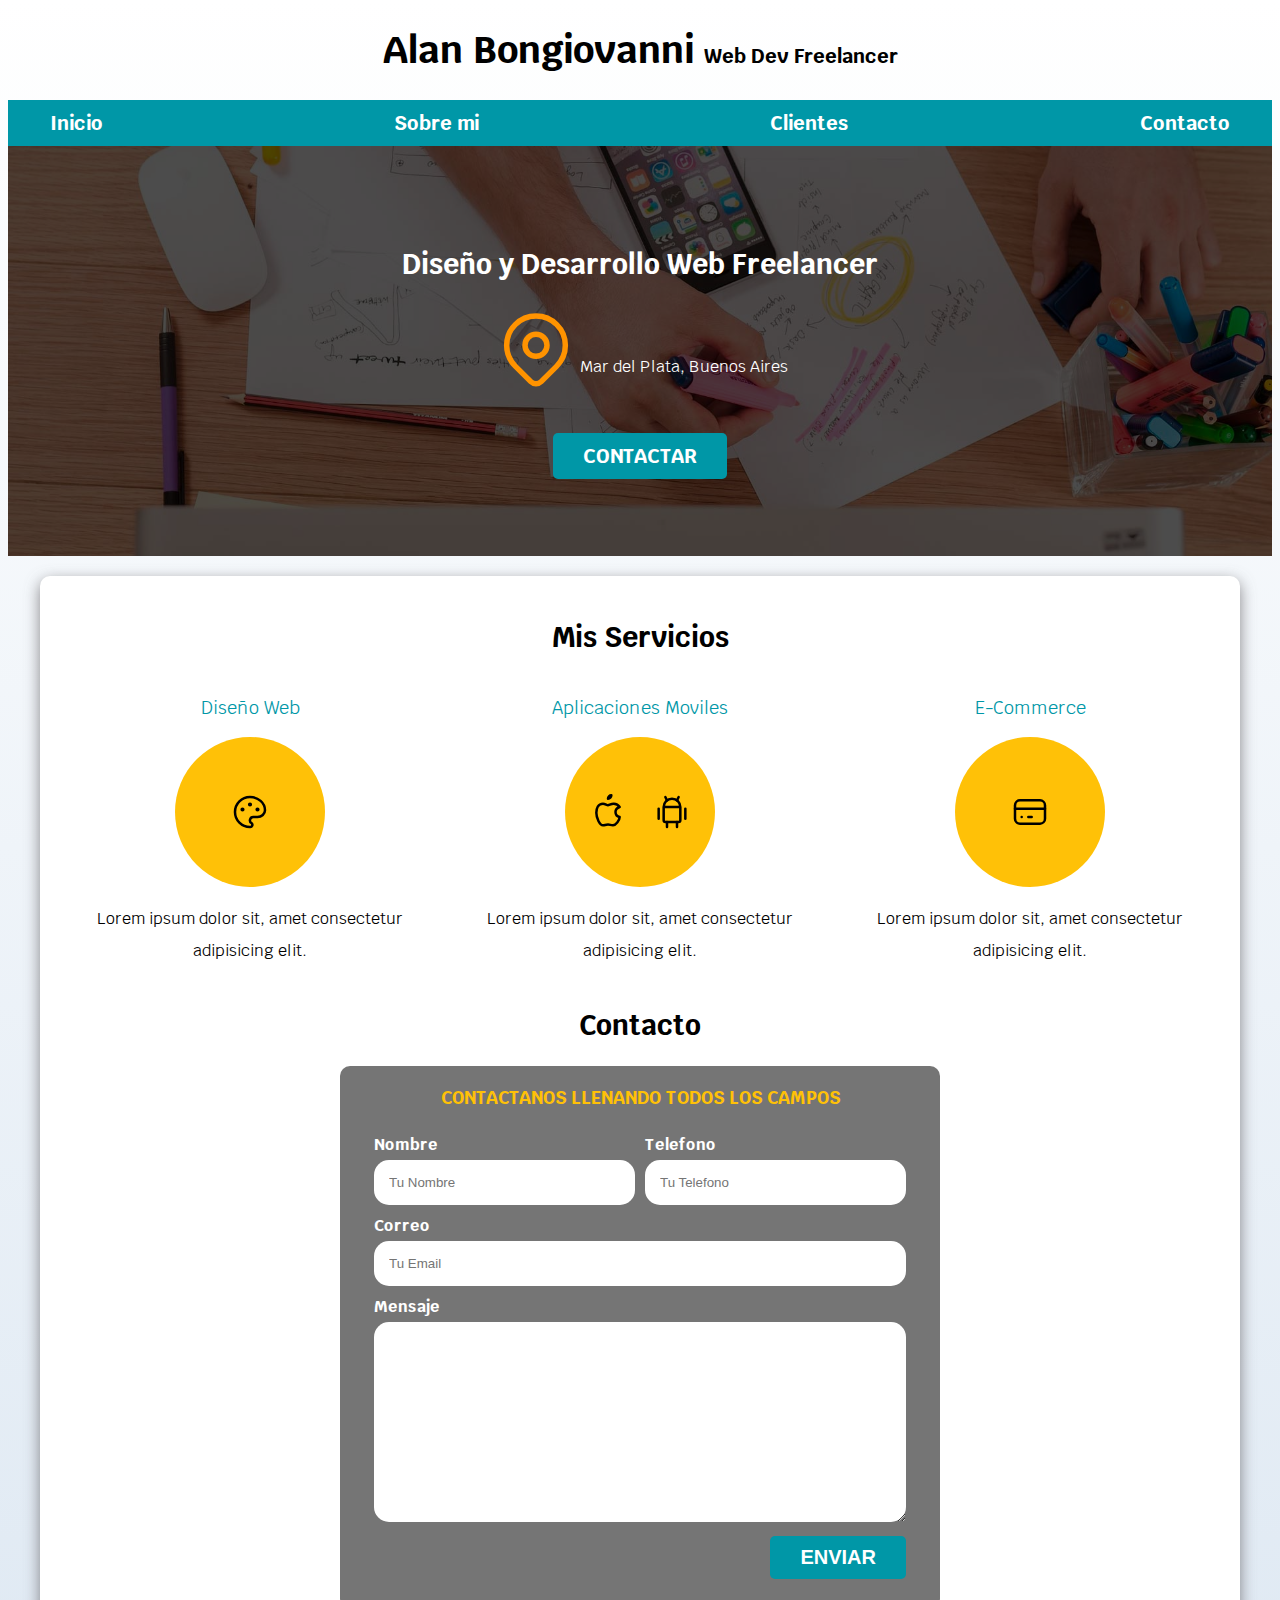
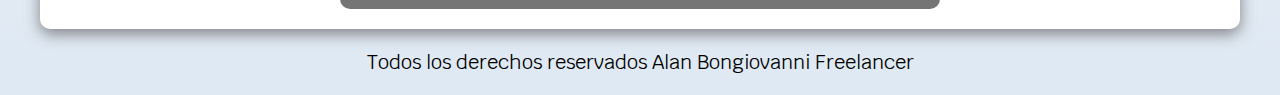
<file: Index.html>
<!DOCTYPE html>
<html lang="en">

<head>
  <meta charset="UTF-8">
  <meta http-equiv="X-UA-Compatible" content="IE=edge">
  <meta name="viewport" content="width=device-width, initial-scale=1.0">
  <title>Diseñador Freelancer</title>
  <link rel="preload" href="css/normalize.css" as="style">
  <link rel="stylessheet" href="css/normalize.css">
  <link href="https://fonts.googleapis.com/css2?family=Krub&display=swap" rel="stylesheet">
  <link rel="preload" href="css/styles.css" as="style">
  <link href="css/styles.css" rel="stylesheet">

</head>

<body>
  <header>
    <h1 class="titulo">Alan Bongiovanni <span>Web Dev Freelancer</span></h1>
  </header>

  <div class="nav-bg">
    <nav class="navegacion-principal contenedor">
      <a href="#">Inicio</a>
      <a href="#">Sobre mi</a>
      <a href="#">Clientes</a>
      <a href="#">Contacto</a>
    </nav>
  </div>

  <section class="hero">
    <div class="contenido-hero">
      <h2>Diseño y Desarrollo Web <span>Freelancer</span></h2>

      <div class="ubicacion">
        <svg xmlns="http://www.w3.org/2000/svg" class="icon icon-tabler icon-tabler-map-pin" width="88" height="88"
          viewBox="0 0 24 24" stroke-width="1.5" stroke="#ff9300" fill="none" stroke-linecap="round"
          stroke-linejoin="round">
          <path stroke="none" d="M0 0h24v24H0z" fill="none" />
          <circle cx="12" cy="11" r="3" />
          <path d="M17.657 16.657l-4.243 4.243a2 2 0 0 1 -2.827 0l-4.244 -4.243a8 8 0 1 1 11.314 0z" />
        </svg>
        <p>Mar del Plata, Buenos Aires</p>
      </div>

      <a class="boton" href="#">Contactar</a>
    </div> <!-- .contenido-hero -->
  </section>

  <main class="contenedor sombra">
    <h2>Mis Servicios</h2>

    <div class="servicios">
      <section class="servicio">
        <h3>Diseño Web</h3>
        <div class="iconos">
          <svg xmlns="http://www.w3.org/2000/svg" class="icon icon-tabler icon-tabler-palette" width="40" height="40"
            viewBox="0 0 24 24" stroke-width="1.5" stroke="#000000" fill="none" stroke-linecap="round"
            stroke-linejoin="round">
            <path stroke="none" d="M0 0h24v24H0z" fill="none" />
            <path
              d="M12 21a9 9 0 1 1 0 -18a9 8 0 0 1 9 8a4.5 4 0 0 1 -4.5 4h-2.5a2 2 0 0 0 -1 3.75a1.3 1.3 0 0 1 -1 2.25" />
            <circle cx="7.5" cy="10.5" r=".5" fill="currentColor" />
            <circle cx="12" cy="7.5" r=".5" fill="currentColor" />
            <circle cx="16.5" cy="10.5" r=".5" fill="currentColor" />
          </svg>
        </div>
        <p>Lorem ipsum dolor sit, amet consectetur adipisicing elit. </p>
      </section>

      <section class="servicio">
        <h3>Aplicaciones Moviles</h3>
        <div class="iconos">
          <svg xmlns="http://www.w3.org/2000/svg" class="icon icon-tabler icon-tabler-brand-apple" width="40"
            height="40" viewBox="0 0 24 24" stroke-width="1.5" stroke="#000000" fill="none" stroke-linecap="round"
            stroke-linejoin="round">
            <path stroke="none" d="M0 0h24v24H0z" fill="none" />
            <path
              d="M9 7c-3 0 -4 3 -4 5.5c0 3 2 7.5 4 7.5c1.088 -.046 1.679 -.5 3 -.5c1.312 0 1.5 .5 3 .5s4 -3 4 -5c-.028 -.01 -2.472 -.403 -2.5 -3c-.019 -2.17 2.416 -2.954 2.5 -3c-1.023 -1.492 -2.951 -1.963 -3.5 -2c-1.433 -.111 -2.83 1 -3.5 1c-.68 0 -1.9 -1 -3 -1z" />
            <path d="M12 4a2 2 0 0 0 2 -2a2 2 0 0 0 -2 2" />
          </svg>
          <svg xmlns="http://www.w3.org/2000/svg" class="icon icon-tabler icon-tabler-brand-android" width="40"
            height="40" viewBox="0 0 24 24" stroke-width="1.5" stroke="#000000" fill="none" stroke-linecap="round"
            stroke-linejoin="round">
            <path stroke="none" d="M0 0h24v24H0z" fill="none" />
            <line x1="4" y1="10" x2="4" y2="16" />
            <line x1="20" y1="10" x2="20" y2="16" />
            <path d="M7 9h10v8a1 1 0 0 1 -1 1h-8a1 1 0 0 1 -1 -1v-8a5 5 0 0 1 10 0" />
            <line x1="8" y1="3" x2="9" y2="5" />
            <line x1="16" y1="3" x2="15" y2="5" />
            <line x1="9" y1="18" x2="9" y2="21" />
            <line x1="15" y1="18" x2="15" y2="21" />
          </svg>
        </div>
        <p>Lorem ipsum dolor sit, amet consectetur adipisicing elit. </p>
      </section>


      <section class="servicio">
        <h3>E-Commerce</h3>
        <div class="iconos">
          <svg xmlns="http://www.w3.org/2000/svg" class="icon icon-tabler icon-tabler-credit-card" width="40"
            height="40" viewBox="0 0 24 24" stroke-width="1.5" stroke="#000000" fill="none" stroke-linecap="round"
            stroke-linejoin="round">
            <path stroke="none" d="M0 0h24v24H0z" fill="none" />
            <rect x="3" y="5" width="18" height="14" rx="3" />
            <line x1="3" y1="10" x2="21" y2="10" />
            <line x1="7" y1="15" x2="7.01" y2="15" />
            <line x1="11" y1="15" x2="13" y2="15" />
          </svg>
        </div>
        <p>Lorem ipsum dolor sit, amet consectetur adipisicing elit. </p>
      </section>
    </div> <!-- Cierre de .Servicios -->


    <section>
      <h2>Contacto</h2>

      <form class="formulario">
        <fieldset>
          <legend>Contactanos llenando todos los campos</legend>

          <div class="contenedor-campos">
            <div class="campo">
              <label>Nombre</label>
              <input class="input-text" type="text" placeholder="Tu Nombre">
            </div>

            <div class="campo">
              <label>Telefono</label>
              <input class="input-text" type="tel" placeholder="Tu Telefono">
            </div>

            <div class="campo">
              <label>Correo</label>
              <input class="input-text" type="email" placeholder="Tu Email">
            </div>

            <div class="campo">
              <label>Mensaje</label>
              <textarea class="input-text"></textarea>
            </div>
          </div> <!-- .contenedorr-campos -->

          <div class="alinear-derecha flex">
            <input class="boton w-sm-100" type="submit" value="Enviar"></input>
          </div>

        </fieldset>
      </form>
    </section>
  </main>

  <footer class="footer">
    <p>Todos los derechos reservados Alan Bongiovanni Freelancer</p>
  </footer>


</body>

</html>
</file>
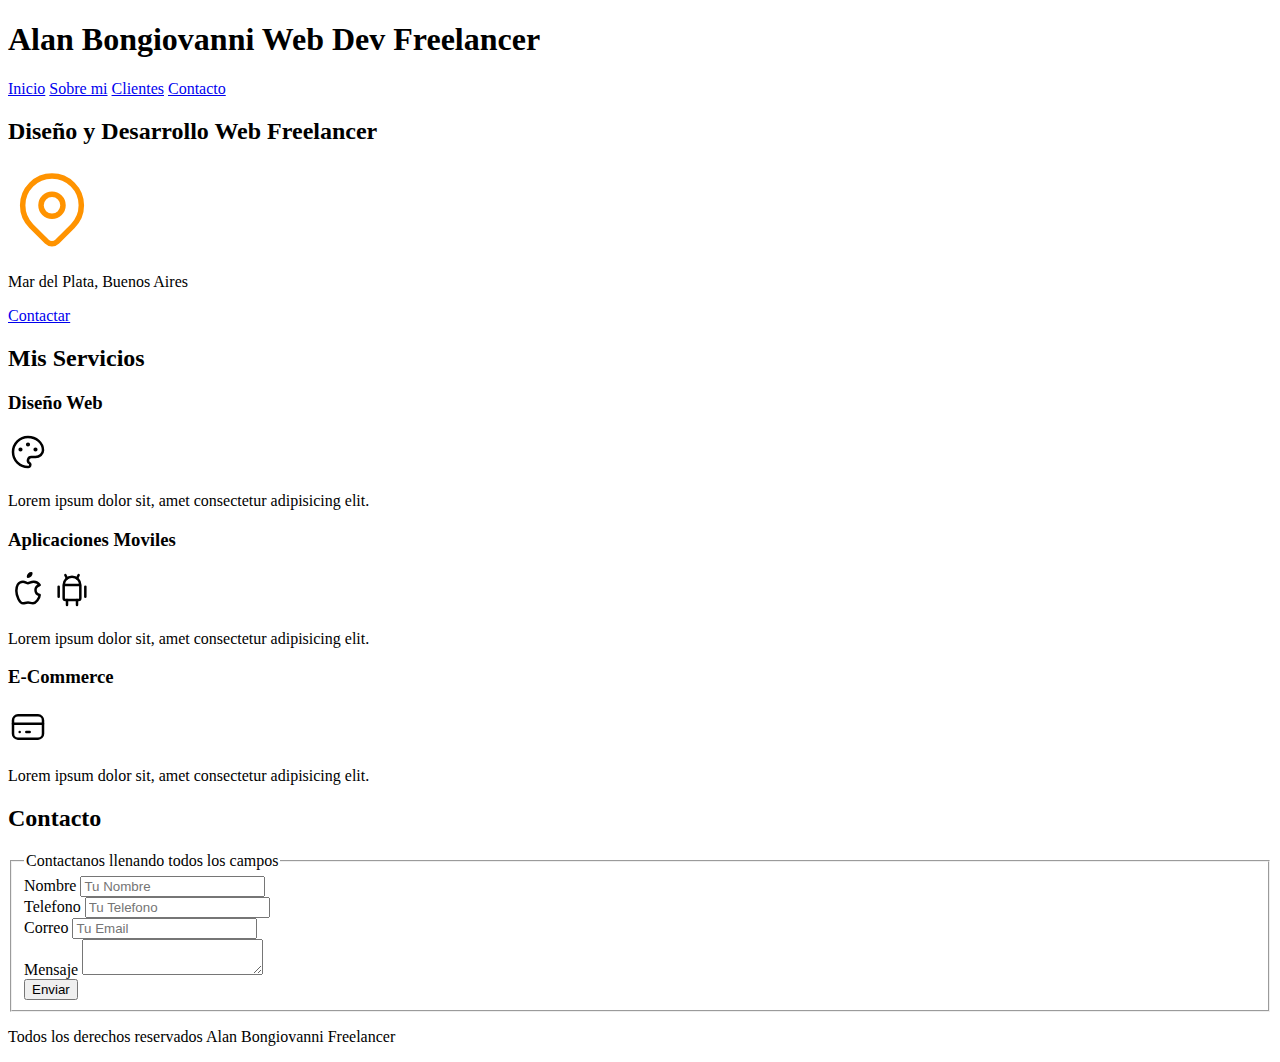
<file: nosotros.html>
<!DOCTYPE html>
<html lang="en">
<head>
    <meta charset="UTF-8">
    <meta http-equiv="X-UA-Compatible" content="IE=edge">
    <meta name="viewport" content="width=device-width, initial-scale=1.0">
    <title>Diseñador Freelancer</title>
    
</head>
<body>
    <header>
        <h1>Alan Bongiovanni Web Dev Freelancer</h1>
    </header>

    <nav>
        <a href="#">Inicio</a>
        <a href="#">Sobre mi</a>
        <a href="#">Clientes</a>
        <a href="#">Contacto</a>
    </nav>


    <section>
        <h2>Diseño y Desarrollo Web Freelancer</h2>
        
            <svg xmlns="http://www.w3.org/2000/svg" class="icon icon-tabler icon-tabler-map-pin" width="88" height="88" viewBox="0 0 24 24" stroke-width="1.5" stroke="#ff9300" fill="none" stroke-linecap="round" stroke-linejoin="round">
                <path stroke="none" d="M0 0h24v24H0z" fill="none"/>
                <circle cx="12" cy="11" r="3" />
                <path d="M17.657 16.657l-4.243 4.243a2 2 0 0 1 -2.827 0l-4.244 -4.243a8 8 0 1 1 11.314 0z" />
             </svg>
             
        <p>Mar del Plata, Buenos Aires</p>


        <a href="#">Contactar</a>
    </section>

     
    <main>
        <h2>Mis Servicios</h2>

    <section>
      <h3>Diseño Web</h3>
      <svg xmlns="http://www.w3.org/2000/svg" class="icon icon-tabler icon-tabler-palette" width="40" height="40" viewBox="0 0 24 24" stroke-width="1.5" stroke="#000000" fill="none" stroke-linecap="round" stroke-linejoin="round">
        <path stroke="none" d="M0 0h24v24H0z" fill="none"/>
        <path d="M12 21a9 9 0 1 1 0 -18a9 8 0 0 1 9 8a4.5 4 0 0 1 -4.5 4h-2.5a2 2 0 0 0 -1 3.75a1.3 1.3 0 0 1 -1 2.25" />
        <circle cx="7.5" cy="10.5" r=".5" fill="currentColor" />
        <circle cx="12" cy="7.5" r=".5" fill="currentColor" />
        <circle cx="16.5" cy="10.5" r=".5" fill="currentColor" />
      </svg><p>Lorem ipsum dolor sit, amet consectetur adipisicing elit. </p>
    </section>

    <section>
      <h3>Aplicaciones Moviles</h3>
      <svg xmlns="http://www.w3.org/2000/svg" class="icon icon-tabler icon-tabler-brand-apple" width="40" height="40" viewBox="0 0 24 24" stroke-width="1.5" stroke="#000000" fill="none" stroke-linecap="round" stroke-linejoin="round">
        <path stroke="none" d="M0 0h24v24H0z" fill="none"/>
        <path d="M9 7c-3 0 -4 3 -4 5.5c0 3 2 7.5 4 7.5c1.088 -.046 1.679 -.5 3 -.5c1.312 0 1.5 .5 3 .5s4 -3 4 -5c-.028 -.01 -2.472 -.403 -2.5 -3c-.019 -2.17 2.416 -2.954 2.5 -3c-1.023 -1.492 -2.951 -1.963 -3.5 -2c-1.433 -.111 -2.83 1 -3.5 1c-.68 0 -1.9 -1 -3 -1z" />
        <path d="M12 4a2 2 0 0 0 2 -2a2 2 0 0 0 -2 2" />
      </svg>
      <svg xmlns="http://www.w3.org/2000/svg" class="icon icon-tabler icon-tabler-brand-android" width="40" height="40" viewBox="0 0 24 24" stroke-width="1.5" stroke="#000000" fill="none" stroke-linecap="round" stroke-linejoin="round">
        <path stroke="none" d="M0 0h24v24H0z" fill="none"/>
        <line x1="4" y1="10" x2="4" y2="16" />
        <line x1="20" y1="10" x2="20" y2="16" />
        <path d="M7 9h10v8a1 1 0 0 1 -1 1h-8a1 1 0 0 1 -1 -1v-8a5 5 0 0 1 10 0" />
        <line x1="8" y1="3" x2="9" y2="5" />
        <line x1="16" y1="3" x2="15" y2="5" />
        <line x1="9" y1="18" x2="9" y2="21" />
        <line x1="15" y1="18" x2="15" y2="21" />
      </svg>

      <p>Lorem ipsum dolor sit, amet consectetur adipisicing elit. </p>
    </section>

    <section>
       <h3>E-Commerce</h3>
       <svg xmlns="http://www.w3.org/2000/svg" class="icon icon-tabler icon-tabler-credit-card" width="40" height="40" viewBox="0 0 24 24" stroke-width="1.5" stroke="#000000" fill="none" stroke-linecap="round" stroke-linejoin="round">
        <path stroke="none" d="M0 0h24v24H0z" fill="none"/>
        <rect x="3" y="5" width="18" height="14" rx="3" />
        <line x1="3" y1="10" x2="21" y2="10" />
        <line x1="7" y1="15" x2="7.01" y2="15" />
        <line x1="11" y1="15" x2="13" y2="15" />
      </svg>
       <p>Lorem ipsum dolor sit, amet consectetur adipisicing elit. </p>
    </section>
      
    </main>
    
    <section>
       <h2>Contacto</h2>   

       <form>
           <fieldset>
               <legend>Contactanos llenando todos los campos</legend>

               <div>
                <label>Nombre</label>
                <input type="text" placeholder="Tu Nombre">
               </div>      
              
               <div>
                <label>Telefono</label>
                <input type="tel" placeholder="Tu Telefono">   
               </div>
               
               <div>
                <label>Correo</label>
                <input type="email" placeholder="Tu Email">   
               </div>
               
               <div>
                <label>Mensaje</label>
                <textarea></textarea> 
               </div>

               <div>
                <input type="submit" value="Enviar"></input>  
               </div>
            
           </fieldset>
       </form>
    </section>

    <footer>
        <p>Todos los derechos reservados Alan Bongiovanni Freelancer</p>
    </footer>
  

</body>
</html>
</file>
<file: css/styles.css>
:root {
    --blanco: #ffffff;
    --oscuro: #212121;
    --primario: #FFC107;
    --secundario: #0097A7;
    --gris: #757575;
    --grisClaro: #DFE9F3;
    --fuente-principal: 3.8rem;
}

/* Globales **/

html {
    font-size: 62.5%;
    box-sizing: border-box;
    /*Hack para Box Model * */
    scroll-snap-type: y mandatory;
}

/** Scroll Snap**/

.servicios, .navegacion-principal, .formulario {
    scroll-snap-align: center;
    scroll-snap-stop: always;
}

*, *:before, *:after {
    box-sizing: inherit;
}

body {
    font-size: 16px;
    /* 1rem = 10px */
    font-family: 'Krub', sans-serif;
    background-image: linear-gradient(to top, #DFE9F3 0%, var(--blanco) 100%);
    /* Agrega un color como fondo **/
}

.contenedor {
    max-width: 120rem;
    margin: 0 auto;
}

.boton {
    background-color: var(--secundario);
    color: var(--blanco);
    padding: 1rem 3rem;
    margin-top: 4rem;
    font-size: 2rem;
    text-decoration: none;
    text-transform: uppercase;
    font-weight: bold;
    border-radius: .5rem;
    width: 90%;
    text-align: center;
    border: none;
}

@media (min-width: 768px) {
    .boton {
        width: auto;
    }
}

.boton:hover {
    cursor: pointer;
}

.sombra {
    -webkit-box-shadow: 0px 5px 15px 0px rgba(94, 90, 94, 0.73);
    -moz-box-shadow: 0px 5px 15px 0px rgba(94, 90, 94, 0.73);
    box-shadow: 0px 5px 15px 0px rgba(94, 90, 94, 0.73);
    background-color: var(--blanco);
    padding: 2rem;
    border-radius: 1rem;
}

/* Tipografia **/

h1 {
    font-size: 3.8rem;
}

h2 {
    font-size: 2.8rem;
}

h3 {
    font-size: 1.8rem;
}

h1, h2, h3 {
    text-align: center;
}

/* Titulos **/

.titulo span {
    font-size: 2rem;
}

.subtitulo {
    text-align: center;
    font-size: 2.8rem;
}

.subtitulo span {
    font-size: 2rem;
}

/** Utilidades **/

.w-sm-100 {
    width: 100%;
}

@media (min-width: 768px) {
    .w-sm-100 {
        width: auto;
    }
}

.flex {
    display: flex;
}

.alinear-derecha {
    justify-content: flex-end;
}

/* Navegacion Principal **/

.nav-bg {
    background-color: var(--secundario);
}

.navegacion-principal {
    display: flex;
    flex-direction: column;
}

@media (min-width: 768px) {
    .navegacion-principal {
        flex-direction: row;
        justify-content: space-between;
    }
}

.navegacion-principal a {
    display: block;
    text-align: center;
    color: var(--blanco);
    text-decoration: none;
    font-size: 2rem;
    font-weight: bold;
    padding: 1rem;
}

.navegacion-principal a:hover {
    background-color: var(--primario);
    color: var(--oscuro);
}

/* Hero **/

.hero {
    background-image: url(../Image/hero.jpg);
    background-repeat: no-repeat;
    background-size: cover;
    height: 410px;
    position: relative;
    margin-bottom: 2rem;
}

.contenido-hero {
    position: absolute;
    background-color: rgba( 0, 0, 0, .7);
    /** Anterior **/
    background-color: rgb( 0 0 0 / 70%);
    width: 100%;
    height: 100%;
    display: flex;
    flex-direction: column;
    align-items: center;
    justify-content: center;
}

.contenido-hero h2, .contenido-hero p {
    color: var(--blanco);
}

.contenido-hero .ubicacion {
    display: flex;
    align-items: flex-end;
}

/** Servicios **/

@media (min-width: 768px) {
    .servicios {
        display: grid;
        grid-template-columns: repeat(3, 1fr);
        column-gap: 1rem;
    }
}

.servicio {
    display: flex;
    flex-direction: column;
    align-items: center;
}

.servicio h3 {
    color: var(--secundario);
    font-weight: normal;
}

.servicio p {
    line-height: 2;
    text-align: center;
}

.servicio .iconos {
    height: 15rem;
    width: 15rem;
    background-color: var(--primario);
    border-radius: 50%;
    display: flex;
    justify-content: space-evenly;
    align-items: center;
}

/** Contacto **/

.formulario {
    background-color: var(--gris);
    width: min( 60rem, 100%);
    /** utlizar el valor mas pequeño **/
    margin: 0 auto;
    padding: 2rem;
    border-radius: 1rem;
}

.formulario fieldset {
    border: none;
}

.formulario legend {
    text-align: center;
    width: 100%;
    font-size: 1.8rem;
    text-transform: uppercase;
    font-weight: 700;
    margin-bottom: 2rem;
    color: var(--primario);
}

@media (min-width: 768px) {
    .contenedor-campos {
        display: grid;
        grid-template-columns: repeat(2, 1fr);
        grid-template-rows: auto auto 20rem;
        column-gap: 1rem;
    }
    .campo:nth-child(3), .campo:nth-child(4) {
        grid-column: 1 / 3;
    }
}

.campo {
    margin-bottom: 1rem;
}

.campo label {
    color: var(--blanco);
    font-weight: bold;
    margin-bottom: .5rem;
    display: block;
}

.campo textarea {
    height: 20rem;
}

.input-text {
    width: 100%;
    border: none;
    padding: 1.5rem;
    border-radius: 1.5rem;
}

.enviar .boton {
    width: 100%;
}

/**foter**/

.footer {
    text-align: center;
    font-size: 2rem;
}
</file>
